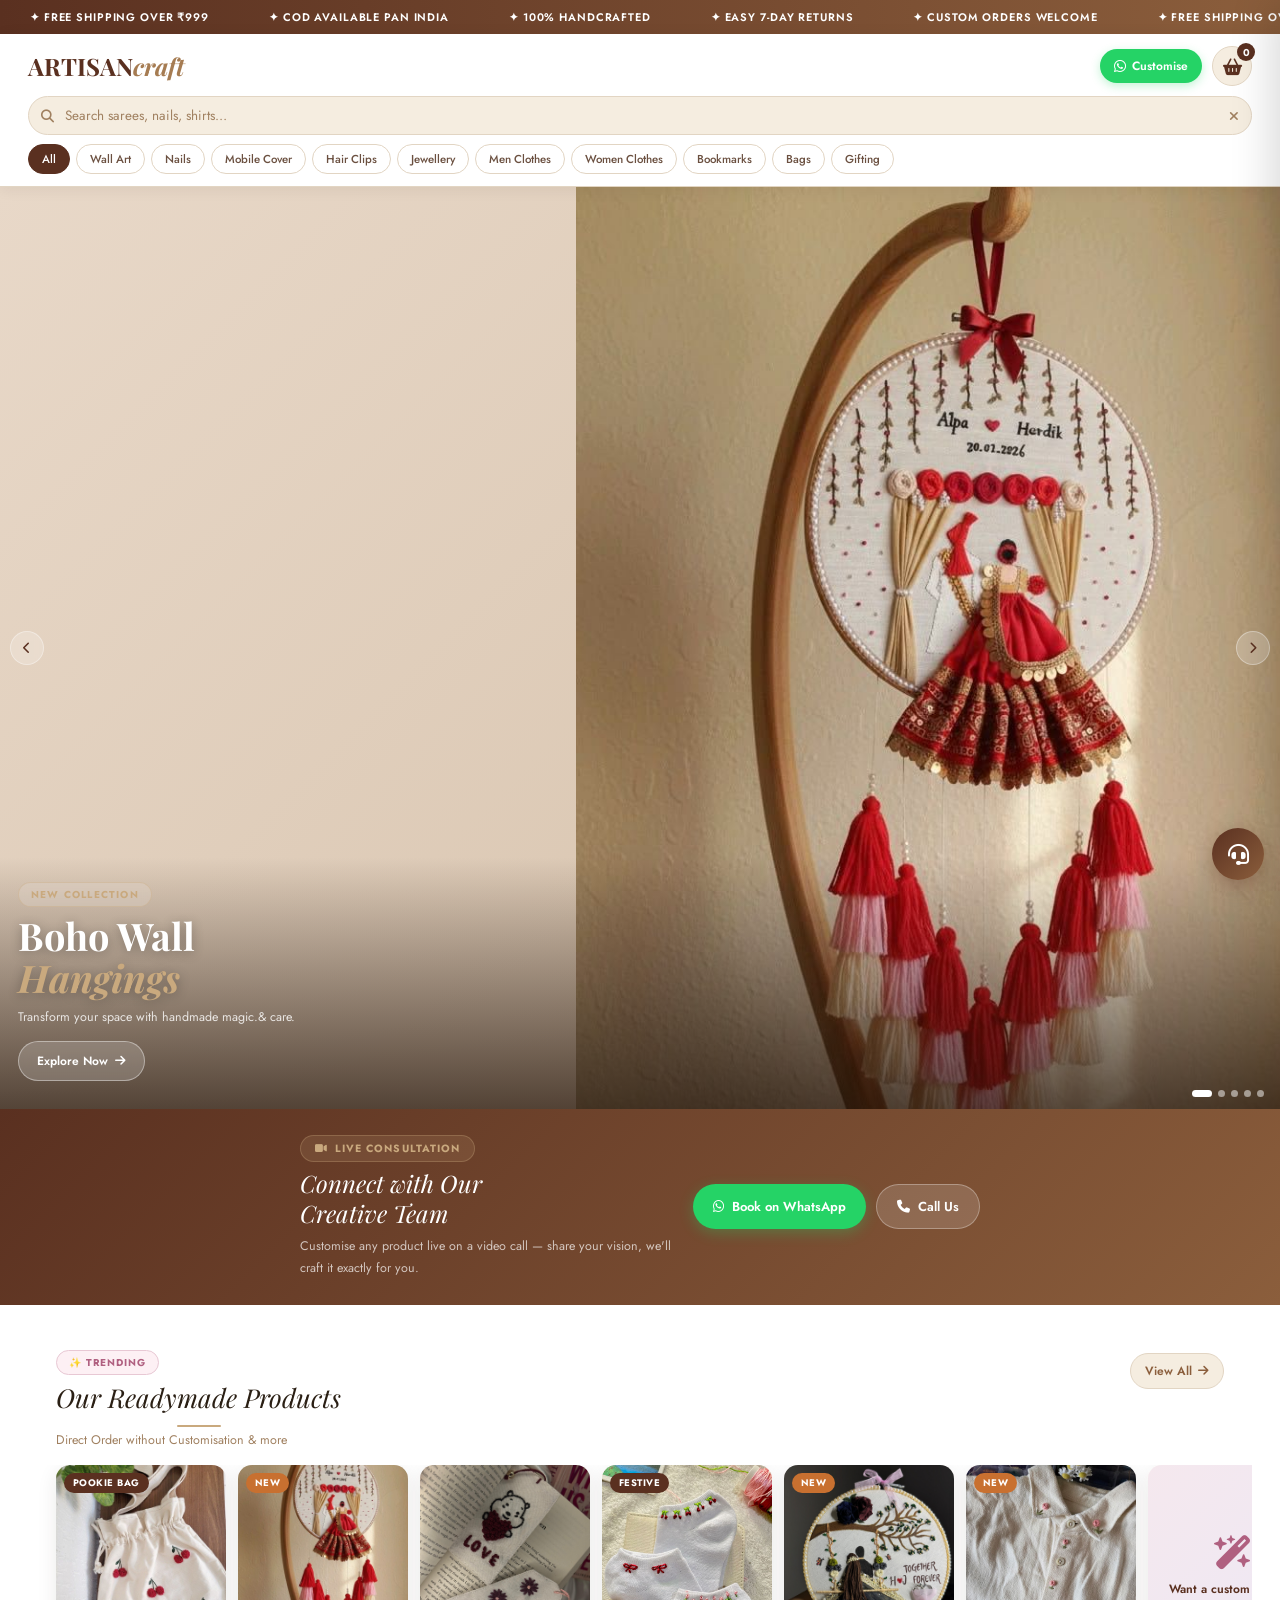
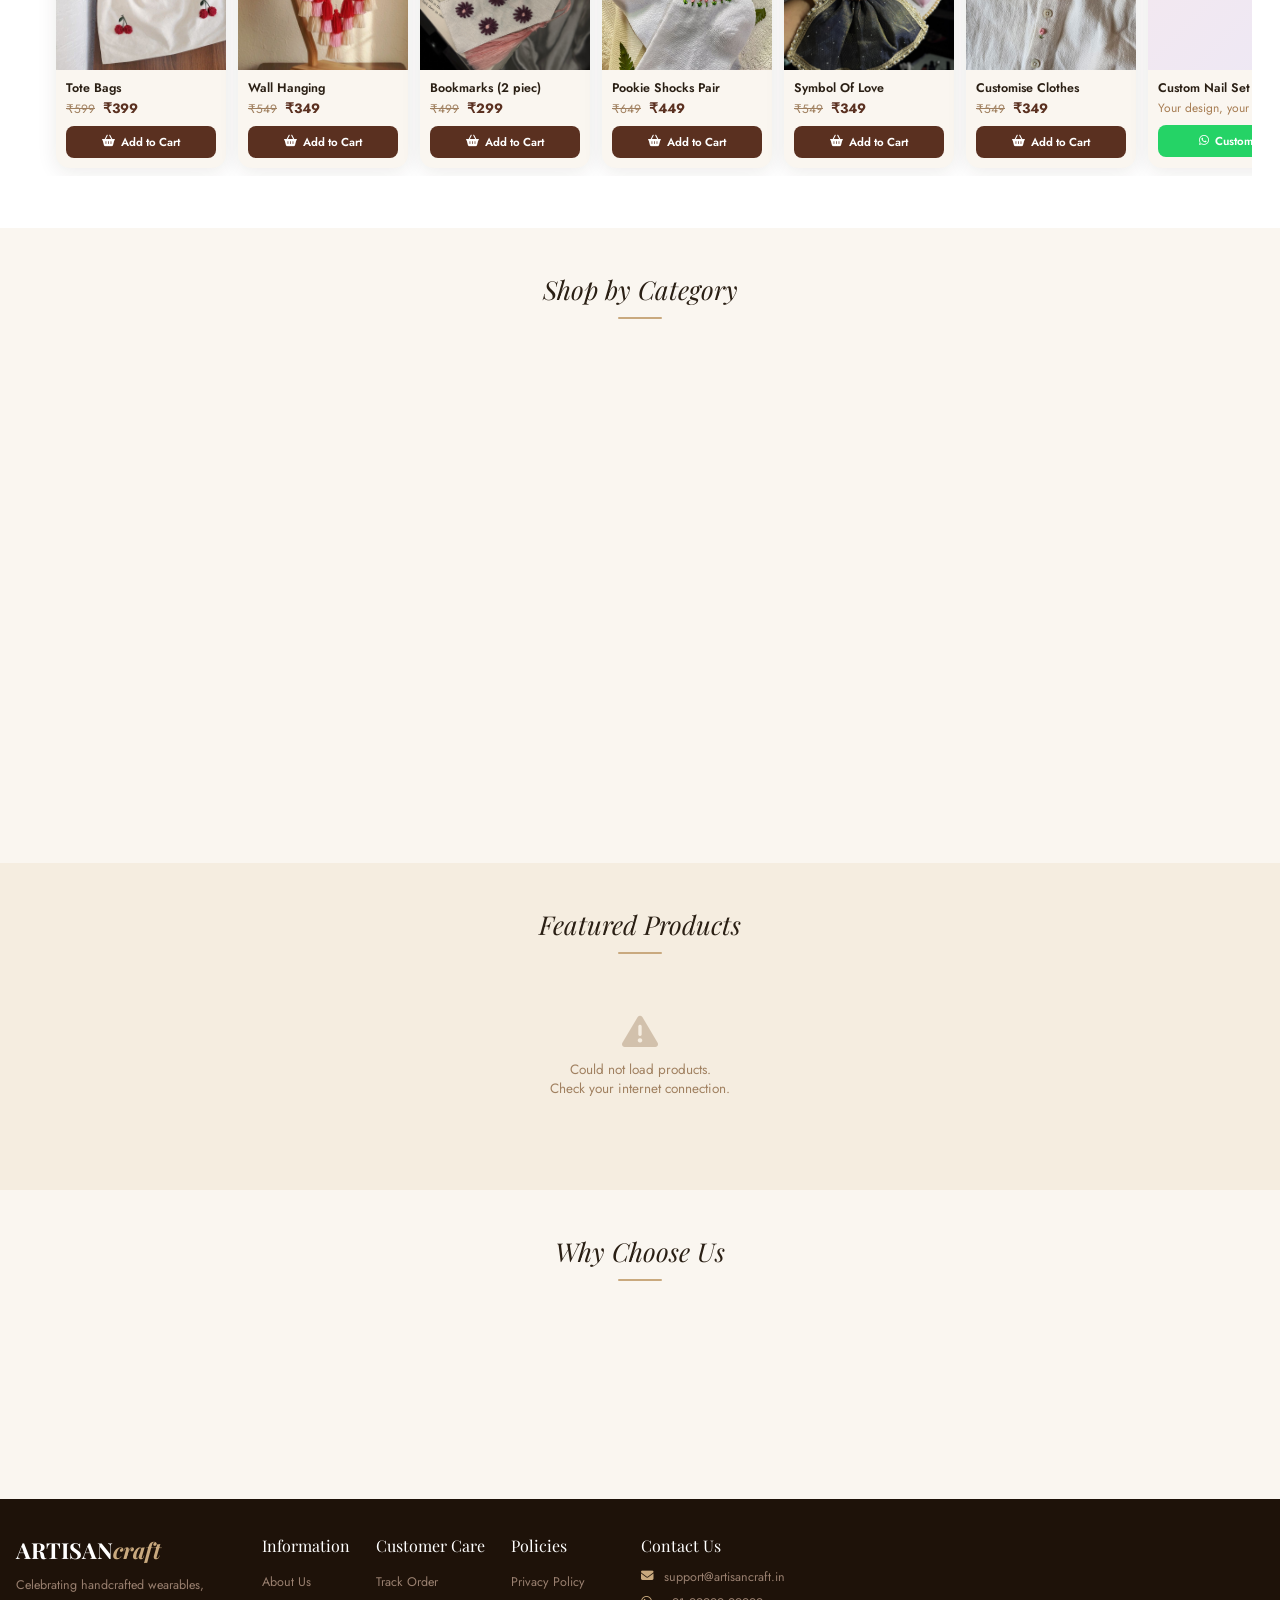
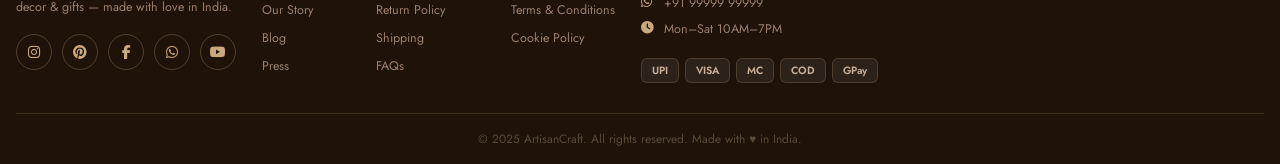
<file: index.html>
<!DOCTYPE html>
<html lang="en">
<head>
  <meta charset="UTF-8"/>
  <meta name="viewport" content="width=device-width,initial-scale=1.0,maximum-scale=1.0"/>
  <title>ArtisanCraft – Handmade with Love</title>
  <link rel="stylesheet" href="home.css"/>
  <link href="https://fonts.googleapis.com/css2?family=Playfair+Display:ital,wght@0,400;0,700;1,400&family=Jost:wght@300;400;500;600&display=swap" rel="stylesheet"/>
  <link rel="stylesheet" href="https://cdnjs.cloudflare.com/ajax/libs/font-awesome/6.5.0/css/all.min.css"/>
</head>
<body>

<!-- ANNOUNCE BAR -->
<div class="announce-bar">
  <div class="ticker-track">
    <span>✦ Free Shipping Over ₹999</span>
    <span>✦ COD Available Pan India</span>
    <span>✦ 100% Handcrafted</span>
    <span>✦ Easy 7-Day Returns</span>
    <span>✦ Custom Orders Welcome</span>
    <span>✦ Free Shipping Over ₹999</span>
    <span>✦ COD Available Pan India</span>
    <span>✦ 100% Handcrafted</span>
    <span>✦ Easy 7-Day Returns</span>
    <span>✦ Custom Orders Welcome</span>
  </div>
</div>

<!-- HEADER -->
<header class="header">
  <div class="hdr-top">
    <div class="logo">ARTISAN<em>craft</em></div>
    <div class="hdr-actions">
      <a href="https://wa.me/9162394-46372?text=Hi!+I+want+to+customise+a+product" target="_blank" class="wa-btn">
        <i class="fa-brands fa-whatsapp"></i> Customise
      </a>
      <button class="cart-btn" onclick="openCart()">
        <i class="fa-solid fa-basket-shopping"></i>
        <span class="cart-badge" id="cartBadge">0</span>
      </button>
    </div>
  </div>
  <div class="search-wrap">
    <i class="fa-solid fa-magnifying-glass s-ico"></i>
    <input type="text" id="searchInput" placeholder="Search sarees, nails, shirts…" autocomplete="off"/>
    <i class="fa-solid fa-xmark s-clr" id="searchClear"></i>
    <div class="sugg-box" id="suggBox"></div>
  </div>
  <div class="pill-row">
  <div> 
    <button class="pill active" data-cat="all">All</button></div>
    <button class="pill" data-cat="sarees">Wall Art</button>
    <button class="pill" data-cat="nails">Nails</button>
    <button class="pill" data-cat="shirts">Mobile Cover</button>
    <button class="pill" data-cat="wall">Hair Clips</button>
    <button class="pill" data-cat="jewellery">Jewellery</button>
    <button class="pill" data-cat="hoodies">Men Clothes</button>
    <button class="pill" data-cat="suits">Women Clothes</button>
    <button class="pill" data-cat="accessories">Bookmarks</button>
    <button class="pill" data-cat="bags">Bags</button>
    <button class="pill" data-cat="gifting">Gifting</button>
  </div>
</header>

<!-- CART DRAWER -->
<div class="cart-overlay" id="cartOverlay" onclick="closeCart()"></div>
<div class="cart-drawer" id="cartDrawer">
  <div class="cart-hdr">
    <h3><i class="fa-solid fa-basket-shopping"></i> Your Cart</h3>
    <button onclick="closeCart()"><i class="fa-solid fa-xmark"></i></button>
  </div>
  <div class="cart-items" id="cartItems"></div>
  <div class="cart-foot" id="cartFoot" style="display:none">
    <div class="cart-total">
      Total: <strong id="cartTotal">₹0</strong>
    </div>
    <a href="https://wa.me/916239446372" target="_blank" class="cart-wa-btn" id="cartWaBtn">
      <i class="fa-brands fa-whatsapp"></i> Order via WhatsApp
    </a>
  </div>
</div>

<!-- HERO SLIDER -->
<section class="hero">
  <div class="slides" id="slidesWrap">

    <div class="slide s1">
      <div class="slide-content">
        <span class="stag">New Collection</span>
        <h1>Boho Wall<br/><em>Hangings</em></h1>
        <p>Transform your space with handmade magic.&amp; care.</p>
        <a href="category.html?cat=sarees" class="scta">Explore Now <i class="fa-solid fa-arrow-right"></i></a>
      </div>
      <div class="slide-img">
        <img src="slider1.jpeg" alt="Sarees"/>
      </div>
    </div>

    <div class="slide s2">
      <div class="slide-content">
        <span class="stag">Trending Now</span>
        <h1>Customised<br/><em>Love</em></h1>
        <p>Every thread tells a story — woven with love  &amp; everyday glamour.</p>
        <a href="category.html?cat=nails" class="scta">Shop Nails <i class="fa-solid fa-arrow-right"></i></a>
      </div>
      <div class="slide-img">
        <img src="slider5.jpeg" alt="Nail Art"/>
      </div>
    </div>

    <div class="slide s3">
      <div class="slide-content">
        <span class="stag">Bestseller</span>
        <h1>Press-On
<br/><em>Nail Art</em></h1>
        <p>Custom nails — bridal, party</p>
        <a href="category.html?cat=shirts" class="scta">Shop Now <i class="fa-solid fa-arrow-right"></i></a>
      </div>
      <div class="slide-img">
        <img src="slider2.jpeg" alt="Shirts"/>
      </div>
    </div>

    <div class="slide s4">
      <div class="slide-content">
        <span class="stag">Wall Art</span>
        <h1>Pookie<br/><em>Clips</em></h1>
        <p>Handcrafted Charms, Personalized for You.</p>
        <a href="category.html?cat=wall" class="scta">Discover <i class="fa-solid fa-arrow-right"></i></a>
      </div>
      <div class="slide-img">
        <img src="slider3.jpeg" alt="Wall Art"/>
      </div>
    </div>

    <div class="slide s5">
      <div class="slide-content">
        <span class="stag">Gifting Special</span>
        <h1>Define<br/><em>Your Device</em></h1>
        <p>Carry Your Vibe in Your Pocket.</p>
        <a href="slider4.jpeg" class="scta">Order Now <i class="fa-solid fa-arrow-right"></i></a>
      </div>
      <div class="slide-img">
        <img src="phone.jpeg" alt="Platters"/>
      </div>
    </div>

  </div>
  <div class="dots" id="dots"></div>
  <button class="sarr prev" onclick="moveSlide(-1)"><i class="fa-solid fa-chevron-left"></i></button>
  <button class="sarr next" onclick="moveSlide(1)"><i class="fa-solid fa-chevron-right"></i></button>
</section>

<!-- VC CONNECT -->
<section class="vc-sec">
  <div class="vc-box">
    <div class="vc-left">
      <span class="vc-tag"><i class="fa-solid fa-video"></i> Live Consultation</span>
      <h2>Connect with Our<br/>Creative Team</h2>
      <p>Customise any product live on a video call — share your vision, we'll craft it exactly for you.</p>
    </div>
    <div class="vc-btns">
      <a href="https://wa.me/916239446372?text=Hi!+I+want+to+book+a+VC" target="_blank" class="vc-wa"><i class="fa-brands fa-whatsapp"></i> Book on WhatsApp</a>
      <a href="tel:+916239446372" class="vc-call"><i class="fa-solid fa-phone"></i> Call Us</a>
    </div>
  </div>
</section>

<!-- NAIL SECTION -->
<section class="sec nail-sec" id="nailSection">
  <div class="nail-hdr">
    <div>
      <span class="nail-tag">✨ Trending</span>
      <h2 class="sec-h" style="text-align:left;margin-bottom:4px">Our Readymade Products</h2>
      <p class="nail-sub">Direct Order without Customisation &amp; more</p>
    </div>
    <a href="category.html?cat=nails" class="viewall-btn">View All <i class="fa-solid fa-arrow-right"></i></a>
  </div>
  <div class="nail-scroll">
    <div class="nail-card">
      <div class="nail-img-wrap">
        <img src="trending1.jpeg" alt="Bridal Nails"/>
        <span class="nbadge">Pookie Bag</span>
      </div>
      <p class="nail-name">Tote Bags</p>
      <p class="nail-price"><s>₹599</s> <strong>₹399</strong></p>
      <button class="nail-atc" onclick="addToCartQuick('Bridal Blush Set','399','nails','https://placehold.co/200x240/f0e0e8/5a2030?text=Bridal+Set','')">
        <i class="fa-solid fa-basket-shopping"></i> Add to Cart
      </button>
    </div>
    <div class="nail-card">
      <div class="nail-img-wrap">
        <img src="slider1.jpeg" alt="Party Nails"/>
        <span class="nbadge new">New</span>
      </div>
      <p class="nail-name">Wall Hanging</p>
      <p class="nail-price"><s>₹549</s> <strong>₹349</strong></p>
      <button class="nail-atc" onclick="addToCartQuick('Party Glam Set','349','nails','https://placehold.co/200x240/e0e8f0/203050?text=Party+Glam','')">
        <i class="fa-solid fa-basket-shopping"></i> Add to Cart
      </button>
    </div>
    <div class="nail-card">
      <div class="nail-img-wrap">
        <img src="trending2.jpeg" alt="Nude Nails"/>
      </div>
      <p class="nail-name">Bookmarks (2 piec)</p>
      <p class="nail-price"><s>₹499</s> <strong>₹299</strong></p>
      <button class="nail-atc" onclick="addToCartQuick('Everyday Nude Set','299','nails','https://placehold.co/200x240/e0f0e8/203820?text=Nude+Set','')">
        <i class="fa-solid fa-basket-shopping"></i> Add to Cart
      </button>
    </div>
    <div class="nail-card">
      <div class="nail-img-wrap">
        <img src="trending3.jpeg" alt="Festive Nails"/>
        <span class="nbadge">Festive</span>
      </div>
      <p class="nail-name"> Pookie Shocks Pair</p>
      <p class="nail-price"><s>₹649</s> <strong>₹449</strong></p>
      <button class="nail-atc" onclick="addToCartQuick('Festive Gold Set','449','nails','https://placehold.co/200x240/f0ece0/3a3010?text=Festive+Set','')">
        <i class="fa-solid fa-basket-shopping"></i> Add to Cart
      </button>
    </div>
    <div class="nail-card">
      <div class="nail-img-wrap">
        <img src="slider4.jpeg" alt="Purple Nails"/>
        <span class="nbadge new">New</span>
      </div>
      <p class="nail-name">Symbol Of Love</p>
      <p class="nail-price"><s>₹549</s> <strong>₹349</strong></p>
      <button class="nail-atc" onclick="addToCartQuick('Purple Dream Set','349','nails','https://placehold.co/200x240/ece0f0/302050?text=Purple+Dream','')">
        <i class="fa-solid fa-basket-shopping"></i> Add to Cart
      </button>
    </div>
    <div class="nail-card">
      <div class="nail-img-wrap">
        <img src="trending4.jpeg" alt="Purple Nails"/>
        <span class="nbadge new">New</span>
      </div>
      <p class="nail-name">Customise Clothes</p>
      <p class="nail-price"><s>₹549</s> <strong>₹349</strong></p>
      <button class="nail-atc" onclick="addToCartQuick('Purple Dream Set','349','nails','https://placehold.co/200x240/ece0f0/302050?text=Purple+Dream','')">
        <i class="fa-solid fa-basket-shopping"></i> Add to Cart
      </button>
    </div>
    <div class="nail-card custom-nail">
      <div class="nail-img-wrap cust-wrap">
        <i class="fa-solid fa-wand-magic-sparkles"></i>
        <p>Want a custom design?</p>
      </div>
      <p class="nail-name">Custom Nail Set</p>
      <p class="nail-price" style="color:var(--gold-d)">Your design, your price</p>
      <a href="https://wa.me/916239446372?text=Hi!+I+want+a+custom+nail+set" target="_blank" class="nail-atc wa-atc">
        <i class="fa-brands fa-whatsapp"></i> Customise
      </a>
    </div>
  </div>
</section>

<!-- CATEGORY GRID -->
<section class="sec" id="catSection">
  <h2 class="sec-h">Shop by Category</h2>
  <div class="cat-grid" id="catGrid">
    <a href="wall.html" class="cat-card" data-cat="sarees">
      <div class="cat-img"><img src="wa.jpeg" alt="Sarees"/></div>
      <div class="cat-lbl"><h3>Wall Hanging</h3><p>Handcrafted &amp; Love Symbol</p><span class="ccount" data-key="sarees"></span></div>
    </a>
    <a href="category.html?cat=nails" class="cat-card" data-cat="nails">
      <div class="cat-img"><img src="n.jpeg" alt="Nail Art"/></div>
      <div class="cat-lbl"><h3>Nail Art</h3><p>Press-On &amp; Custom Sets</p><span class="ccount" data-key="nails"></span></div>
    </a>
    <a href="category.html?cat=shirts" class="cat-card" data-cat="shirts">
      <div class="cat-img"><img src="cover.jpeg" alt="Shirts"/></div>
      <div class="cat-lbl"><h3>Mobile Covers</h3><p>Hand Painted &amp; Handcrafted</p><span class="ccount" data-key="shirts"></span></div>
    </a>
    <a href="category.html?cat=wall" class="cat-card" data-cat="wall">
      <div class="cat-img"><img src="trending1.jpeg" alt="Wall Art"/></div>
      <div class="cat-lbl"><h3>Pookie Bags</h3><p>Boho &amp; Gift your love</p><span class="ccount" data-key="wall"></span></div>
    </a>
    <a href="category.html?cat=jewellery" class="cat-card" data-cat="jewellery">
      <div class="cat-img"><img src="jewellary.jpeg" alt="Jewellery"/></div>
      <div class="cat-lbl"><h3>Jewellery</h3><p>Wedding Hoops &amp; Rings</p><span class="ccount" data-key="jewellery"></span></div>
    </a>
    <a href="category.html?cat=hoodies" class="cat-card" data-cat="hoodies">
      <div class="cat-img"><img src="women.jpeg" alt="Hoodies"/></div>
      <div class="cat-lbl"><h3>Women Styling</h3><p>Sarees Suits</p><span class="ccount" data-key="hoodies"></span></div>
    </a>
    <a href="category.html?cat=suits" class="cat-card" data-cat="suits">
      <div class="cat-img"><img src="trending4.jpeg" alt="Suits"/></div>
      <div class="cat-lbl"><h3>Men Styling</h3><p>Shirts &amp; Suits</p><span class="ccount" data-key="suits"></span></div>
    </a>
    <a href="category.html?cat=accessories" class="cat-card" data-cat="accessories">
      <div class="cat-img"><img src="hair.jpeg" alt="Accessories"/></div>
      <div class="cat-lbl"><h3>Hair Accessories</h3><p>Hair, Pouches &amp; Press-Ons</p><span class="ccount" data-key="accessories"></span></div>
    </a>
    <a href="category.html?cat=bags" class="cat-card" data-cat="bags">
      <div class="cat-img"><img src="book.jpeg" alt="Bags"/></div>
      <div class="cat-lbl"><h3>Bookmarks</h3><p>Handcrafted cover</p><span class="ccount" data-key="bags"></span></div>
    </a>
    <a href="category.html?cat=gifting" class="cat-card" data-cat="gifting">
      <div class="cat-img"><img src="gift.jpeg" alt="Gifting"/></div>
      <div class="cat-lbl"><h3>Gifting</h3><p>Platters, Bookmarks &amp; More</p><span class="ccount" data-key="gifting"></span></div>
    </a>
  </div>
</section>

<!-- FEATURED PRODUCTS -->
<section class="sec feat-sec">
  <h2 class="sec-h">Featured Products</h2>
  <div class="prod-grid" id="prodGrid">
    <div class="no-prod" id="noProd">
      <i class="fa-solid fa-box-open"></i>
      <p>Products will appear here once added from the admin panel.</p>
    </div>
  </div>
</section>

<!-- WHY CHOOSE US -->
<section class="sec why-sec">
  <h2 class="sec-h">Why Choose Us</h2>
  <div class="why-grid">
    <div class="why-card"><div class="wi"><i class="fa-solid fa-hands"></i></div><h4>100% Handmade</h4><p>Crafted with love by skilled artisans.</p></div>
    <div class="why-card"><div class="wi"><i class="fa-solid fa-palette"></i></div><h4>Custom Designs</h4><p>Personalise any product your way.</p></div>
    <div class="why-card"><div class="wi"><i class="fa-solid fa-truck-fast"></i></div><h4>Fast Delivery</h4><p>Pan-India delivery in 5–7 days.</p></div>
    <div class="why-card"><div class="wi"><i class="fa-solid fa-shield-halved"></i></div><h4>Secure Payments</h4><p>UPI, Cards, COD — pay safely.</p></div>
    <div class="why-card"><div class="wi"><i class="fa-solid fa-rotate-left"></i></div><h4>Easy Returns</h4><p>7-day hassle-free return policy.</p></div>
    <div class="why-card"><div class="wi"><i class="fa-brands fa-whatsapp"></i></div><h4>WhatsApp Support</h4><p>Real humans, fast replies always.</p></div>
  </div>
</section>

<!-- FOOTER -->
<footer class="footer">
  <div class="f-top">
    <div class="f-brand">
      <div class="f-logo">ARTISAN<em>craft</em></div>
      <p>Celebrating handcrafted wearables, decor &amp; gifts — made with love in India.</p>
      <div class="soc">
        <a href="#"><i class="fa-brands fa-instagram"></i></a>
        <a href="#"><i class="fa-brands fa-pinterest"></i></a>
        <a href="#"><i class="fa-brands fa-facebook-f"></i></a>
        <a href="https://wa.me/916239446372"><i class="fa-brands fa-whatsapp"></i></a>
        <a href="#"><i class="fa-brands fa-youtube"></i></a>
      </div>
    </div>
    <div class="f-col"><h4>Information</h4><a href="#">About Us</a><a href="#">Our Story</a><a href="#">Blog</a><a href="#">Press</a></div>
    <div class="f-col"><h4>Customer Care</h4><a href="#">Track Order</a><a href="#">Return Policy</a><a href="#">Shipping</a><a href="#">FAQs</a></div>
    <div class="f-col"><h4>Policies</h4><a href="#">Privacy Policy</a><a href="#">Terms &amp; Conditions</a><a href="#">Cookie Policy</a></div>
    <div class="f-col f-contact">
      <h4>Contact Us</h4>
      <p><i class="fa-solid fa-envelope"></i> support@artisancraft.in</p>
      <p><i class="fa-brands fa-whatsapp"></i> +91 99999 99999</p>
      <p><i class="fa-solid fa-clock"></i> Mon–Sat 10AM–7PM</p>
      <div class="pay-tags"><span>UPI</span><span>VISA</span><span>MC</span><span>COD</span><span>GPay</span></div>
    </div>
  </div>
  <div class="f-bot"><p>© 2025 ArtisanCraft. All rights reserved. Made with ♥ in India.</p></div>
</footer>

<!-- FLOATING CARE -->
<div class="float-wrap">
  <div class="care-menu" id="careMenu">
    <a href="https://wa.me/916239446372" target="_blank" class="cm-item wa"><i class="fa-brands fa-whatsapp"></i><span>WhatsApp</span></a>
    <a href="tel:+916239446372" class="cm-item call"><i class="fa-solid fa-phone"></i><span>Call</span></a>
    <a href="mailto:support@artisancraft.in" class="cm-item mail"><i class="fa-solid fa-envelope"></i><span>Email</span></a>
  </div>
  <button class="float-btn" onclick="toggleCare()"><i class="fa-solid fa-headset" id="floatIco"></i></button>
</div>

<script src="home.js"></script>
</body>
</html>
</file>
<file: home.css>
:root{
  --cream:#faf6f0;--warm:#f5ede0;--gold:#c9a97e;--gold-d:#a67c52;
  --brown:#8b5e3c;--brown-d:#5a3020;--text:#2a1f14;--text-m:#6b5040;
  --text-l:#a08060;--border:#e2d5c3;--wa:#25d366;--pink:#b06080;
  --r:12px;--sh:0 4px 20px rgba(42,31,20,.09);
  --fd:'Playfair Display',serif;--fb:'Jost',sans-serif;
}
*,*::before,*::after{box-sizing:border-box;margin:0;padding:0}
html{scroll-behavior:smooth}
body{font-family:var(--fb);background:var(--cream);color:var(--text);overflow-x:hidden}
img{display:block;width:100%;height:100%;object-fit:cover}
a{text-decoration:none;color:inherit}
button{font-family:var(--fb);cursor:pointer;border:none}

/* ANNOUNCE */
.announce-bar{background:linear-gradient(90deg,var(--brown-d),var(--brown),var(--gold-d),var(--brown-d));background-size:300% 100%;animation:ga 8s linear infinite;height:34px;overflow:hidden;display:flex;align-items:center}
@keyframes ga{0%{background-position:0%}100%{background-position:300%}}
.ticker-track{display:flex;white-space:nowrap;animation:tk 28s linear infinite}
.ticker-track span{color:#fff;font-size:11px;font-weight:600;letter-spacing:.08em;text-transform:uppercase;padding:0 30px;flex-shrink:0}
@keyframes tk{0%{transform:translateX(0)}100%{transform:translateX(-50%)}}

/* HEADER */
.header{background:#fff;position:sticky;top:0;z-index:200;padding:10px 14px 8px;border-bottom:1px solid var(--border);box-shadow:0 2px 14px rgba(42,31,20,.07)}
.hdr-top{display:flex;align-items:center;justify-content:space-between;margin-bottom:10px}
.logo{font-family:var(--fd);font-size:24px;font-weight:700;color:var(--brown-d)}
.logo em{font-style:italic;color:var(--gold-d)}
.hdr-actions{display:flex;align-items:center;gap:10px}
.wa-btn{display:flex;align-items:center;gap:6px;background:var(--wa);color:#fff;font-size:12px;font-weight:600;padding:8px 14px;border-radius:30px;box-shadow:0 3px 10px rgba(37,211,102,.28);transition:all .2s}
.wa-btn:hover{background:#1fb855}
.wa-btn i{font-size:14px}
.cart-btn{position:relative;background:var(--warm);border:1.5px solid var(--border);width:40px;height:40px;border-radius:50%;display:flex;align-items:center;justify-content:center;font-size:17px;color:var(--brown-d);transition:all .2s}
.cart-btn:hover{background:var(--border)}
.cart-badge{position:absolute;top:-4px;right:-4px;background:var(--brown-d);color:#fff;font-size:10px;font-weight:700;width:18px;height:18px;border-radius:50%;display:flex;align-items:center;justify-content:center;font-family:var(--fb)}

/* Search */
.search-wrap{position:relative;margin-bottom:9px}
.s-ico{position:absolute;left:13px;top:50%;transform:translateY(-50%);color:var(--text-l);font-size:13px;pointer-events:none;z-index:1}
.search-wrap input{width:100%;background:var(--warm);border:1.5px solid var(--border);border-radius:30px;padding:9px 36px;font-family:var(--fb);font-size:13.5px;color:var(--text);outline:none;transition:border-color .2s}
.search-wrap input:focus{border-color:var(--gold)}
.search-wrap input::placeholder{color:var(--text-l)}
.s-clr{position:absolute;right:13px;top:50%;transform:translateY(-50%);color:var(--text-l);font-size:13px;cursor:pointer;display:none}
.sugg-box{position:absolute;top:calc(100% + 5px);left:0;right:0;background:#fff;border:1px solid var(--border);border-radius:var(--r);box-shadow:var(--sh);z-index:300;max-height:240px;overflow-y:auto;display:none}
.sugg-item{display:flex;align-items:center;gap:10px;padding:10px 14px;font-size:13px;cursor:pointer;border-bottom:1px solid #f5f0ea;transition:background .15s}
.sugg-item:hover{background:var(--warm)}
.sugg-item i{color:var(--gold);font-size:12px;flex-shrink:0}
.sugg-cat{font-size:10.5px;color:var(--text-l);margin-left:auto;background:var(--warm);padding:2px 8px;border-radius:10px}

/* Pills */
.pill-row{display:flex;gap:6px;overflow-x:auto;padding-bottom:2px;scrollbar-width:none}
.pill-row::-webkit-scrollbar{display:none}
.pill{flex-shrink:0;font-size:11.5px;font-weight:500;padding:6px 13px;border-radius:20px;border:1.5px solid var(--border);background:#fff;color:var(--text-m);transition:all .2s;white-space:nowrap}
.pill:hover{border-color:var(--gold);color:var(--brown)}
.pill.active{background:var(--brown-d);color:#fff;border-color:var(--brown-d)}

/* CART DRAWER */
.cart-overlay{position:fixed;inset:0;background:rgba(0,0,0,.4);z-index:400;opacity:0;pointer-events:none;transition:opacity .3s;backdrop-filter:blur(2px)}
.cart-overlay.open{opacity:1;pointer-events:all}
.cart-drawer{position:fixed;top:0;right:0;width:320px;max-width:100vw;height:100%;background:#fff;z-index:500;transform:translateX(100%);transition:transform .35s cubic-bezier(.4,0,.2,1);display:flex;flex-direction:column;box-shadow:-8px 0 40px rgba(0,0,0,.15)}
.cart-drawer.open{transform:translateX(0)}
.cart-hdr{display:flex;align-items:center;justify-content:space-between;padding:18px 16px;border-bottom:1px solid var(--border)}
.cart-hdr h3{font-family:var(--fd);font-size:18px;font-weight:400;display:flex;align-items:center;gap:8px;color:var(--brown-d)}
.cart-hdr button{background:none;border:none;font-size:20px;color:var(--text-l);cursor:pointer;padding:4px}
.cart-items{flex:1;overflow-y:auto;padding:12px 16px}
.cart-empty{text-align:center;padding:48px 20px;color:var(--text-l)}
.cart-empty i{font-size:40px;opacity:.3;display:block;margin-bottom:12px}
.cart-item{display:flex;gap:12px;padding:12px 0;border-bottom:1px solid #f5f0ea;align-items:center}
.cart-item-img{width:60px;height:60px;border-radius:8px;overflow:hidden;flex-shrink:0;background:var(--warm);cursor:pointer}
.cart-item-img:hover{opacity:.85}
.cart-item-info{flex:1;min-width:0}
.cart-item-name{font-size:13px;font-weight:600;color:var(--text);white-space:nowrap;overflow:hidden;text-overflow:ellipsis;cursor:pointer}
.cart-item-name:hover{color:var(--brown)}
.cart-item-cat{font-size:11px;color:var(--text-l);margin-bottom:4px}
.cart-item-price{font-size:13.5px;font-weight:600;color:var(--brown-d)}
.cart-item-qty{display:flex;align-items:center;gap:0;border:1px solid var(--border);border-radius:8px;overflow:hidden;margin-top:6px;width:fit-content}
.cart-item-qty button{width:28px;height:26px;background:var(--warm);border:none;font-size:16px;color:var(--brown);cursor:pointer}
.cart-item-qty span{width:30px;text-align:center;font-size:13px;font-weight:600}
.cart-item-del{background:none;border:none;font-size:15px;color:#ccc;cursor:pointer;padding:4px;transition:color .2s}
.cart-item-del:hover{color:#e05050}
.cart-foot{padding:14px 16px;border-top:1px solid var(--border)}
.cart-total{display:flex;justify-content:space-between;font-size:14px;font-weight:600;margin-bottom:12px;color:var(--text)}
.cart-total strong{font-size:18px;color:var(--brown-d)}
.cart-wa-btn{display:flex;align-items:center;justify-content:center;gap:8px;background:var(--wa);color:#fff;font-size:14px;font-weight:600;padding:13px;border-radius:var(--r);width:100%;transition:background .2s}
.cart-wa-btn:hover{background:#1fb855}

/* HERO */
.hero{position:relative;overflow:hidden;background:var(--warm)}
.slides{display:flex;transition:transform .55s cubic-bezier(.4,0,.2,1)}
.slide{min-width:100%;display:flex;align-items:flex-end;position:relative;overflow:hidden;min-height:72vw;max-height:520px}
.s1{background:linear-gradient(135deg,#e8d8c8,#d4bfa8)}
.s2{background:linear-gradient(135deg,#e8d0d8,#d4b8c4)}
.s3{background:linear-gradient(135deg,#d0e8d8,#b8d4c0)}
.s4{background:linear-gradient(135deg,#ddd0e8,#c8b8d4)}
.s5{background:linear-gradient(135deg,#e8e0d0,#d4ccb8)}
.slide-content{position:absolute;bottom:0;left:0;right:0;padding:24px 18px 28px;background:linear-gradient(to top,rgba(30,15,5,.72) 0%,rgba(30,15,5,.0) 100%);z-index:2}
.stag{display:inline-block;font-size:10px;font-weight:700;letter-spacing:.12em;text-transform:uppercase;color:var(--gold);background:rgba(255,255,255,.15);padding:4px 12px;border-radius:20px;margin-bottom:8px;border:1px solid rgba(201,169,126,.4);backdrop-filter:blur(4px)}
.slide-content h1{font-family:var(--fd);font-size:32px;font-weight:700;color:#fff;line-height:1.1;margin-bottom:8px;text-shadow:0 2px 12px rgba(0,0,0,.3)}
.slide-content h1 em{font-style:italic;color:var(--gold)}
.slide-content p{font-size:12.5px;color:rgba(255,255,255,.82);line-height:1.6;margin-bottom:14px}
.scta{display:inline-flex;align-items:center;gap:7px;background:rgba(255,255,255,.18);color:#fff;font-size:12px;font-weight:600;padding:10px 18px;border-radius:30px;border:1.5px solid rgba(255,255,255,.4);backdrop-filter:blur(6px);transition:all .25s}
.scta:hover{background:rgba(255,255,255,.30)}
.slide-img{position:absolute;right:0;top:0;bottom:0;width:55%;z-index:1}
.slide-img img{width:100%;height:100%;object-fit:cover;object-position:center top}

.dots{position:absolute;bottom:12px;right:16px;display:flex;gap:6px;z-index:5}
.dot{width:7px;height:7px;border-radius:50%;background:rgba(255,255,255,.5);cursor:pointer;transition:all .3s;border:none;padding:0}
.dot.active{background:#fff;width:20px;border-radius:4px}
.sarr{position:absolute;top:50%;transform:translateY(-50%);background:rgba(255,255,255,.22);border:1px solid rgba(255,255,255,.35);color:var(--brown-d);width:34px;height:34px;border-radius:50%;display:flex;align-items:center;justify-content:center;font-size:12px;z-index:5;backdrop-filter:blur(4px);transition:all .2s}
.sarr:hover{background:rgba(255,255,255,.45)}
.sarr.prev{left:10px}
.sarr.next{right:10px}

/* VC SECTION */
.vc-sec{background:linear-gradient(135deg,var(--brown-d),var(--brown));padding:26px 16px}
.vc-box{display:flex;flex-direction:column;gap:16px;max-width:680px;margin:0 auto}
.vc-tag{display:inline-flex;align-items:center;gap:7px;font-size:10.5px;font-weight:700;letter-spacing:.1em;text-transform:uppercase;color:var(--gold);background:rgba(201,169,126,.15);padding:5px 14px;border-radius:20px;border:1px solid rgba(201,169,126,.3);margin-bottom:6px}
.vc-left h2{font-family:var(--fd);font-size:24px;color:#fff;font-weight:400;font-style:italic;line-height:1.25;margin-bottom:8px}
.vc-left p{font-size:12.5px;color:rgba(255,255,255,.7);line-height:1.7}
.vc-btns{display:flex;gap:10px;flex-wrap:wrap}
.vc-wa{display:flex;align-items:center;gap:8px;background:var(--wa);color:#fff;font-size:13px;font-weight:600;padding:12px 20px;border-radius:30px;box-shadow:0 4px 14px rgba(37,211,102,.3);transition:all .2s}
.vc-wa:hover{background:#1fb855}
.vc-call{display:flex;align-items:center;gap:8px;background:rgba(255,255,255,.15);color:#fff;font-size:13px;font-weight:600;padding:12px 20px;border-radius:30px;border:1.5px solid rgba(255,255,255,.3);transition:all .2s}
.vc-call:hover{background:rgba(255,255,255,.25)}

/* NAIL SECTION */
.nail-sec{background:#fff;padding:28px 0 28px}
.nail-hdr{display:flex;align-items:flex-start;justify-content:space-between;padding:0 16px;margin-bottom:16px}
.nail-tag{display:inline-block;font-size:10px;font-weight:700;letter-spacing:.1em;text-transform:uppercase;color:var(--pink);background:#fdf0f4;padding:4px 12px;border-radius:20px;border:1px solid #e8c8d4;margin-bottom:5px}
.nail-sub{font-size:12.5px;color:var(--text-l)}
.viewall-btn{display:flex;align-items:center;gap:6px;font-size:12px;font-weight:600;color:var(--brown);background:var(--warm);padding:8px 14px;border-radius:20px;white-space:nowrap;margin-top:4px;border:1px solid var(--border);transition:all .2s}
.viewall-btn:hover{background:var(--border)}
.nail-scroll{display:flex;gap:12px;overflow-x:auto;padding:0 16px 8px;scrollbar-width:none}
.nail-scroll::-webkit-scrollbar{display:none}
.nail-card{flex-shrink:0;width:155px;background:var(--cream);border-radius:14px;overflow:hidden;box-shadow:var(--sh);transition:transform .25s}
.nail-card:hover{transform:translateY(-4px)}
.nail-img-wrap{position:relative;width:155px;height:185px;overflow:hidden;background:var(--warm)}
.nail-img-wrap img{width:100%;height:100%;object-fit:cover;transition:transform .4s}
.nail-card:hover .nail-img-wrap img{transform:scale(1.06)}
.nbadge{position:absolute;top:8px;left:8px;background:var(--brown-d);color:#fff;font-size:9.5px;font-weight:700;padding:3px 9px;border-radius:20px;letter-spacing:.05em;text-transform:uppercase}
.nbadge.new{background:#c87030}
.nail-name{font-size:12.5px;font-weight:600;color:var(--text);padding:9px 10px 2px}
.nail-price{font-size:12px;color:var(--text-l);padding:0 10px 8px}
.nail-price strong{color:var(--brown-d);font-size:13.5px;margin-left:4px}
.nail-price s{text-decoration:line-through}
.nail-atc{display:flex;align-items:center;justify-content:center;gap:6px;margin:0 10px 10px;background:var(--brown-d);color:#fff;font-size:11.5px;font-weight:600;padding:8px 0;border-radius:8px;border:none;width:calc(100% - 20px);cursor:pointer;transition:all .2s}
.nail-atc:hover{background:var(--brown)}
.nail-atc.wa-atc{background:var(--wa)}
.nail-atc.wa-atc:hover{background:#1fb855}
.nail-atc.added{background:#2a7a4a}
.custom-nail .cust-wrap{display:flex;flex-direction:column;align-items:center;justify-content:center;background:linear-gradient(135deg,#f5e8ee,#ede8f5);gap:10px}
.custom-nail .cust-wrap i{font-size:34px;color:var(--pink)}
.custom-nail .cust-wrap p{font-size:12px;font-weight:600;color:var(--brown-d);text-align:center;padding:0 10px}

/* SECTIONS */
.sec{padding:28px 16px 32px}
.sec-h{font-family:var(--fd);font-size:26px;font-weight:400;font-style:italic;color:var(--text);text-align:center;margin-bottom:20px}
.sec-h::after{content:'';display:block;width:44px;height:2px;background:var(--gold);margin:10px auto 0;border-radius:2px}

/* CATEGORY GRID */
.cat-grid{display:grid;grid-template-columns:repeat(2,1fr);gap:12px}
.cat-card{display:block;border-radius:var(--r);overflow:hidden;background:#fff;box-shadow:var(--sh);transition:transform .25s}
.cat-card:hover{transform:translateY(-4px)}
.cat-img{height:165px;overflow:hidden}
.cat-img img{transition:transform .4s}
.cat-card:hover .cat-img img{transform:scale(1.06)}
.cat-lbl{padding:11px 12px 13px}
.cat-lbl h3{font-family:var(--fd);font-size:15px;color:var(--text);margin-bottom:2px}
.cat-lbl p{font-size:11px;color:var(--text-l)}
.ccount{font-size:11px;color:var(--gold-d);font-weight:600;margin-top:3px;display:block}

/* FEATURED PRODUCTS */
.feat-sec{background:var(--warm);padding:28px 16px 32px}
.prod-grid{display:grid;grid-template-columns:repeat(2,1fr);gap:12px}
.prod-card{background:#fff;border-radius:var(--r);overflow:hidden;box-shadow:var(--sh);transition:transform .25s;display:flex;flex-direction:column}
.prod-card:hover{transform:translateY(-4px)}
.prod-img-wrap{height:195px;overflow:hidden;position:relative;cursor:pointer}
.prod-img-wrap img{width:100%;height:100%;object-fit:cover;transition:transform .4s}
.prod-card:hover .prod-img-wrap img{transform:scale(1.05)}
.prod-disc{position:absolute;top:8px;left:8px;background:#c84a0a;color:#fff;font-size:10px;font-weight:700;padding:3px 9px;border-radius:20px}
.prod-body{padding:10px 11px 12px;display:flex;flex-direction:column;flex:1}
.prod-name{font-size:13px;font-weight:600;color:var(--text);margin-bottom:4px;white-space:nowrap;overflow:hidden;text-overflow:ellipsis;cursor:pointer;transition:color .2s}
.prod-name:hover{color:var(--brown)}
.prod-prices{display:flex;align-items:center;gap:6px;margin-bottom:8px}
.prod-prices s{font-size:11.5px;color:var(--text-l)}
.prod-prices strong{font-size:14px;color:var(--brown-d)}
.prod-btns{display:flex;gap:7px;margin-top:auto}
.prod-atc{flex:1;display:flex;align-items:center;justify-content:center;gap:5px;background:var(--brown-d);color:#fff;font-size:11.5px;font-weight:600;padding:9px 0;border-radius:8px;border:none;cursor:pointer;transition:all .2s}
.prod-atc:hover{background:var(--brown)}
.prod-atc.added{background:#2a7a4a}
.prod-wa-sm{width:36px;height:36px;display:flex;align-items:center;justify-content:center;background:var(--wa);color:#fff;font-size:15px;border-radius:8px;transition:background .2s;flex-shrink:0}
.prod-wa-sm:hover{background:#1fb855}
.no-prod{grid-column:1/-1;text-align:center;padding:40px 20px;color:var(--text-l)}
.no-prod i{font-size:38px;opacity:.35;display:block;margin-bottom:12px}
.no-prod p{font-size:13.5px}

/* WHY */
.why-sec{background:var(--cream)}
.why-grid{display:grid;grid-template-columns:repeat(2,1fr);gap:12px}
.why-card{background:#fff;border-radius:var(--r);padding:16px 14px;text-align:center;box-shadow:var(--sh)}
.wi{width:44px;height:44px;border-radius:50%;background:linear-gradient(135deg,var(--warm),var(--gold));display:flex;align-items:center;justify-content:center;margin:0 auto 10px;font-size:17px;color:var(--brown-d)}
.why-card h4{font-size:13px;font-weight:600;margin-bottom:4px}
.why-card p{font-size:11.5px;color:var(--text-l);line-height:1.6}

/* FOOTER */
.footer{background:#1e1209;color:#c8b09a;padding:36px 16px 0}
.f-top{display:flex;flex-direction:column;gap:26px;padding-bottom:30px;border-bottom:1px solid rgba(201,169,126,.18)}
.f-logo{font-family:var(--fd);font-size:22px;font-weight:700;color:#fff;margin-bottom:10px}
.f-logo em{font-style:italic;color:var(--gold)}
.f-brand p{font-size:12.5px;color:#9a8070;line-height:1.75;margin-bottom:16px}
.soc{display:flex;gap:10px}
.soc a{width:36px;height:36px;border-radius:50%;border:1px solid rgba(201,169,126,.3);display:flex;align-items:center;justify-content:center;color:var(--gold);font-size:14px;transition:all .2s}
.soc a:hover{background:var(--gold);color:#1e1209}
.f-col h4{font-family:var(--fd);font-size:16px;color:#fff;font-weight:400;margin-bottom:12px}
.f-col{display:flex;flex-direction:column}
.f-col a{font-size:12.5px;color:#9a8070;padding:5px 0;transition:all .2s}
.f-col a:hover{color:var(--gold);padding-left:4px}
.f-contact p{font-size:12.5px;color:#9a8070;display:flex;align-items:center;gap:8px;margin-bottom:8px}
.f-contact p i{color:var(--gold);width:15px}
.pay-tags{display:flex;gap:6px;margin-top:12px;flex-wrap:wrap}
.pay-tags span{font-size:10.5px;font-weight:600;background:rgba(255,255,255,.07);color:#c8b09a;padding:4px 10px;border-radius:6px;border:1px solid rgba(201,169,126,.2)}
.f-bot{padding:16px 0;text-align:center;font-size:12px;color:#5a4a3a}

/* FLOAT CARE */
.float-wrap{position:fixed;bottom:20px;right:16px;z-index:500;display:flex;flex-direction:column;align-items:flex-end;gap:10px}
.care-menu{display:flex;flex-direction:column;gap:8px;align-items:flex-end;opacity:0;pointer-events:none;transform:translateY(10px);transition:all .3s}
.care-menu.open{opacity:1;pointer-events:all;transform:translateY(0)}
.cm-item{display:flex;align-items:center;gap:8px;font-size:12.5px;font-weight:600;padding:9px 16px;border-radius:30px;color:#fff;box-shadow:0 4px 14px rgba(0,0,0,.2);transition:transform .2s}
.cm-item:hover{transform:scale(1.04)}
.cm-item.wa{background:var(--wa)}
.cm-item.call{background:#3a7bd5}
.cm-item.mail{background:var(--brown)}
.float-btn{width:52px;height:52px;border-radius:50%;background:linear-gradient(135deg,var(--brown-d),var(--brown));color:#fff;border:none;font-size:21px;display:flex;align-items:center;justify-content:center;box-shadow:0 6px 20px rgba(90,48,32,.4);transition:all .3s}
.float-btn.open{background:linear-gradient(135deg,#555,#333)}

/* TOAST */
.toast{position:fixed;bottom:84px;left:50%;transform:translateX(-50%) translateY(20px);background:var(--brown-d);color:#fff;font-size:13px;font-weight:600;padding:10px 22px;border-radius:30px;z-index:600;opacity:0;transition:all .3s;pointer-events:none;white-space:nowrap}
.toast.show{opacity:1;transform:translateX(-50%) translateY(0)}

/* RESPONSIVE */
@media(min-width:580px){
  .cat-grid{grid-template-columns:repeat(3,1fr)}
  .prod-grid{grid-template-columns:repeat(3,1fr)}
  .why-grid{grid-template-columns:repeat(3,1fr)}
  .slide-content h1{font-size:38px}
  .nail-card{width:170px}
  .nail-img-wrap{width:170px;height:205px}
}
@media(min-width:900px){
  .header{padding:12px 28px 10px}
  .cat-grid{grid-template-columns:repeat(5,1fr)}
  .prod-grid{grid-template-columns:repeat(4,1fr)}
  .why-grid{grid-template-columns:repeat(6,1fr)}
  .vc-box{flex-direction:row;align-items:center}
  .vc-btns{flex-shrink:0}
  .f-top{flex-direction:row;flex-wrap:wrap}
  .f-brand{flex:0 0 220px}
  .nail-hdr,.nail-scroll{padding-left:28px;padding-right:28px}
  .sec,.feat-sec{padding:44px 28px 52px}
}
</file>
